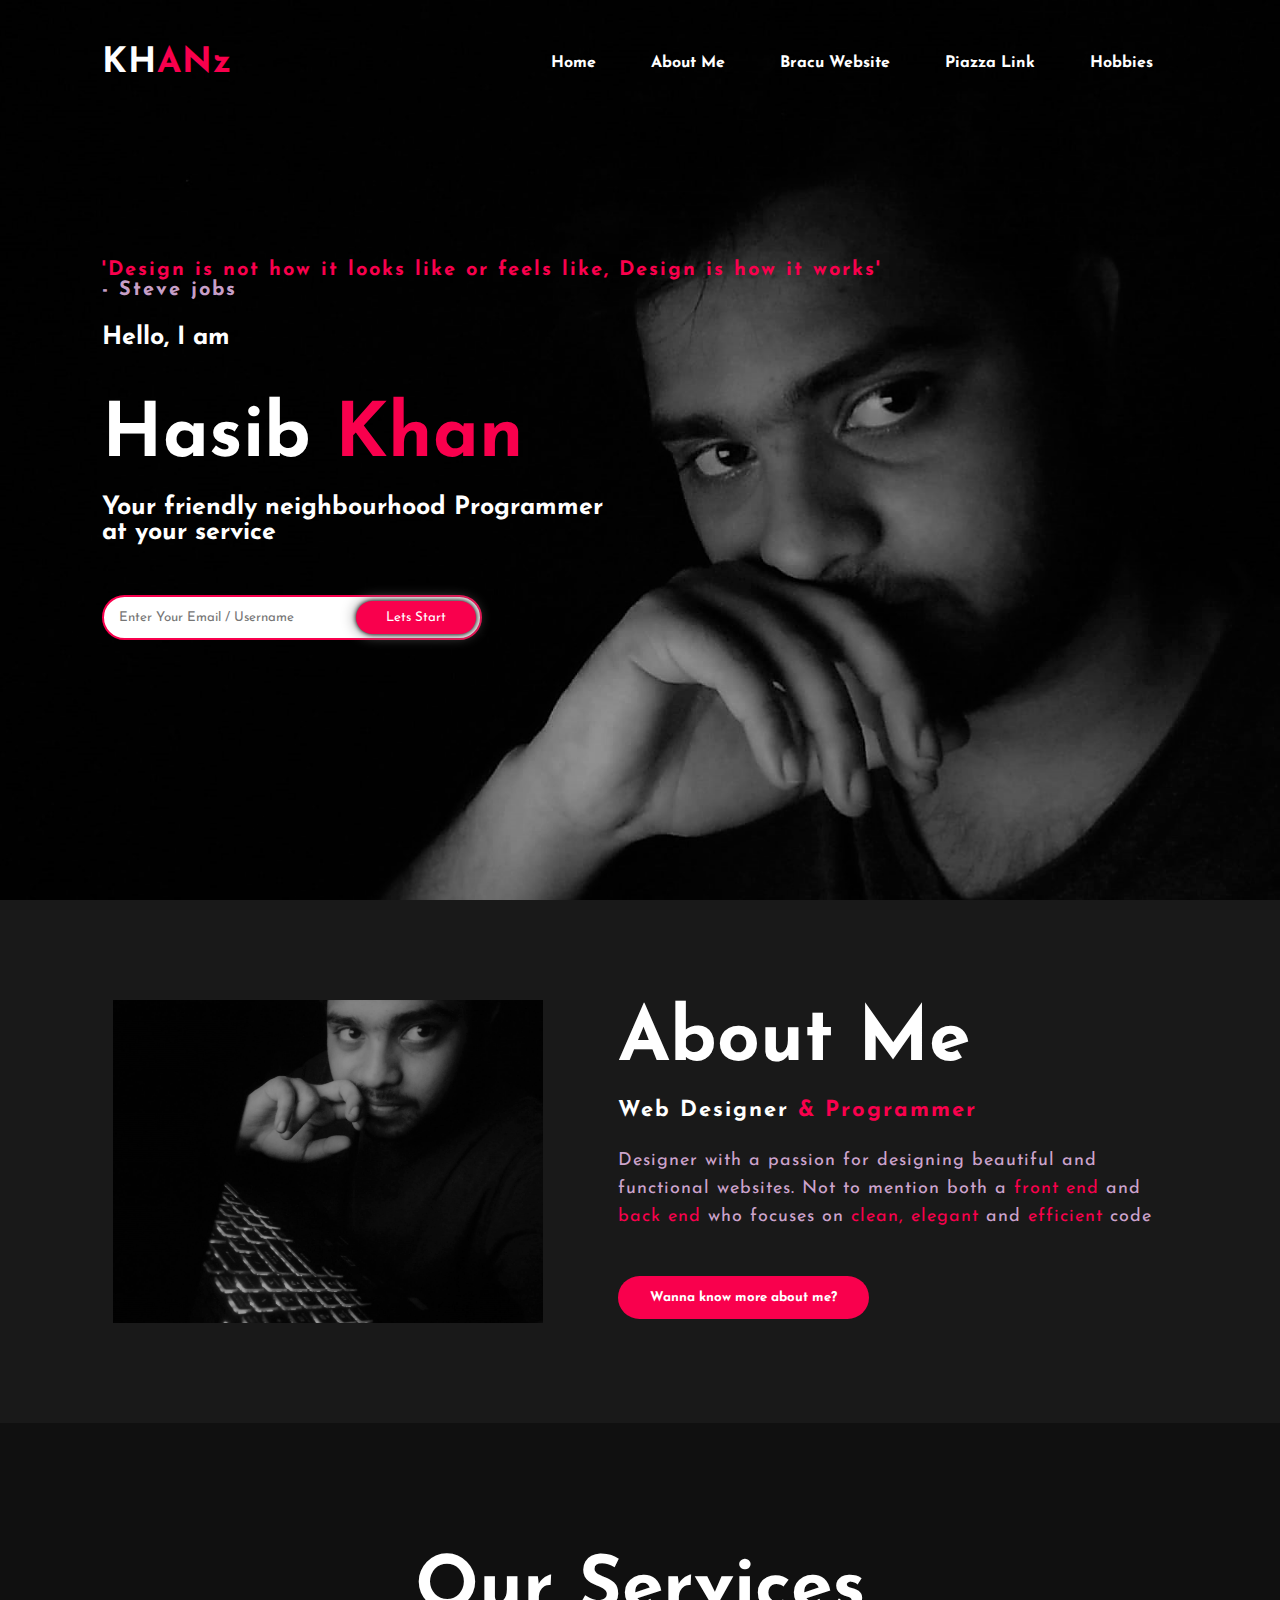
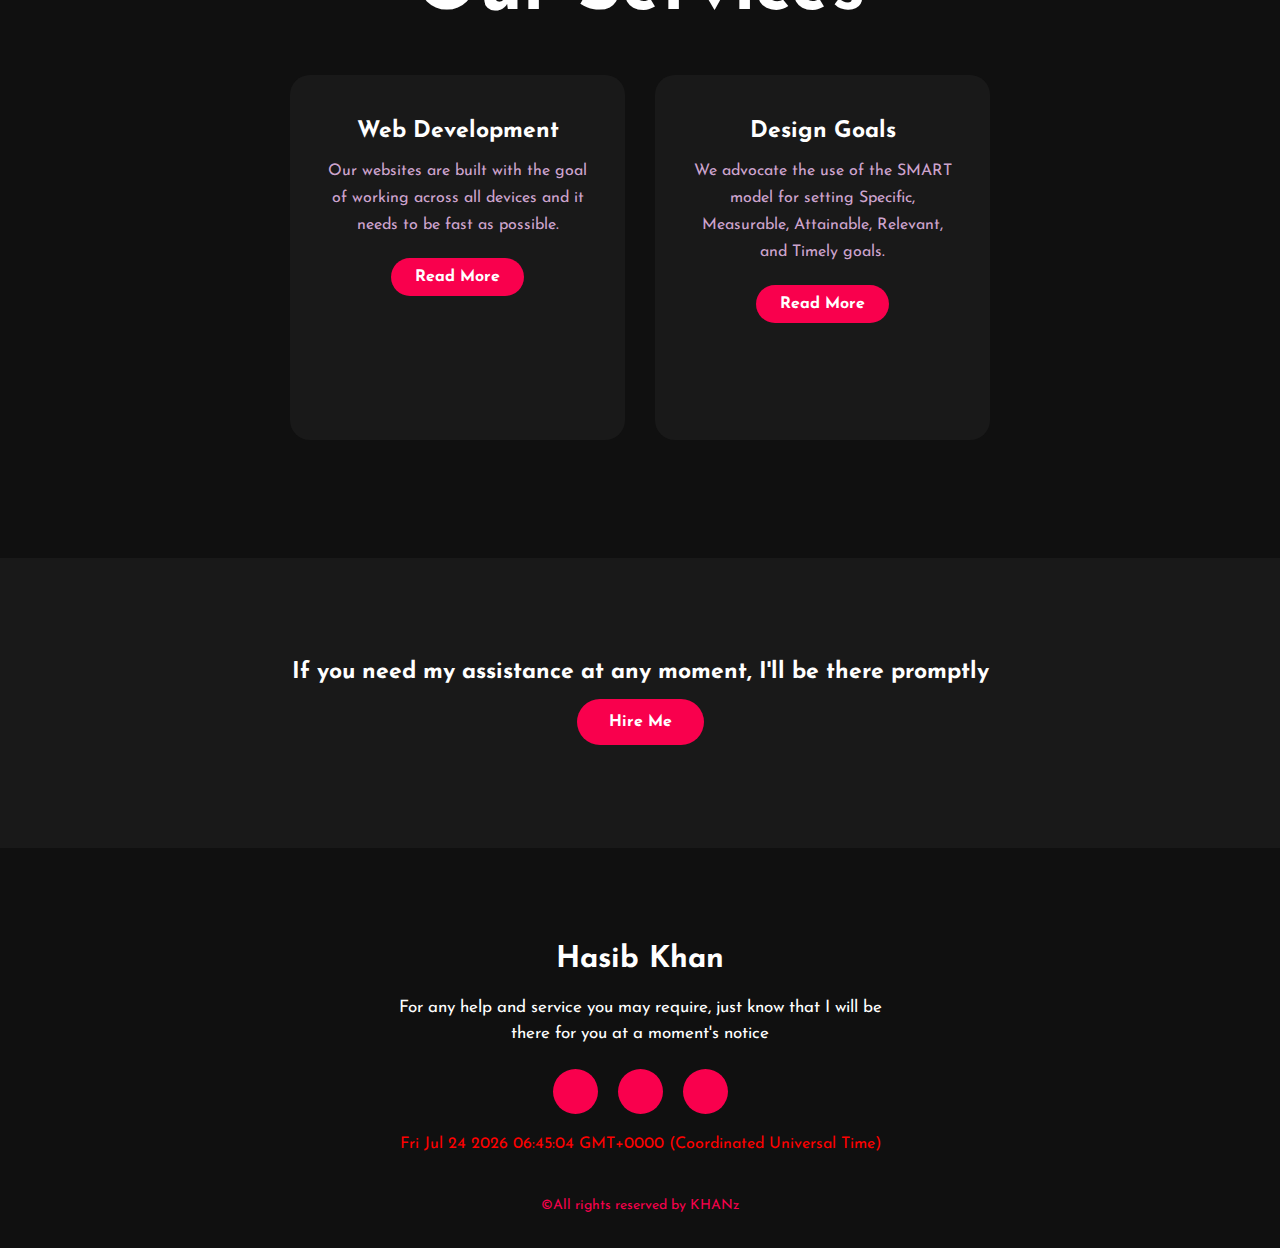
<file: index.html>
<!DOCTYPE html>
<html>
<head>
	<title>Portfolio website</title>
	<link rel="stylesheet" type="text/css" href="css/style.css">

	<link rel="preconnect" href="https://fonts.gstatic.com">
  <link href="https://fonts.googleapis.com/css2?family=Josefin+Sans:ital,wght@0,100;0,200;0,300;0,400;0,500;0,600;0,700;1,100;1,200;1,300;1,400;1,500;1,600;1,700&display=swap" rel="stylesheet">

  <link rel="stylesheet" href="https://cdnjs.cloudflare.com/ajax/libs/font-awesome/5.15.3/css/all.min.css" integrity="sha512-iBBXm8fW90+nuLcSKlbmrPcLa0OT92xO1BIsZ+ywDWZCvqsWgccV3gFoRBv0z+8dLJgyAHIhR35VZc2oM/gI1w==" crossorigin="anonymous" referrerpolicy="no-referrer" />

</head>
<body>
	

	<div class="hero">
		<nav>
			<h2 class="logo">KH<span>ANz</span></h2>
			<ul>
				<li><a href="the other page/index2.html" target="_blank">Home</a></li>
				<li><a href="#Me">About Me</a></li>
				<li><a href="https://www.bracu.ac.bd/" target="_blank">Bracu website</a></li>
				<li><a href="https://piazza.com/class/l3q59z417auaz" target="_blank">piazza link</a></li>
				<li><a href="the other page/index2.html" target="_blank">Hobbies</a></li>
			</ul>
			
		</nav>

		<div class="content">
			<h4> <span> 'Design is not how it looks like or feels like, Design is how it works' </span> <br>- Steve jobs</h4>

			<h3> <br> Hello, I am </h3>
			<h1>Hasib <span>Khan</span></h1>
			<h3>Your friendly neighbourhood Programmer <br> at your service</h3>
			<div class="newslatter">
				<form>
					<input type="email" name="email" id="mail" placeholder="Enter Your Email / Username">
					<input type="submit" name="submit" value="Lets Start">
				</form>
				
			</div>
		</div>
	</div>

	<section class="about">
		<div class="main">
			<img src="img/image1.jpg">
			<div class="about-text">
				<a name="Me"></a>
				<h2>About Me</h2>
				
				<h5>Web Designer <span>& Programmer</span></h5>
				<p>Designer with a passion for designing beautiful and functional websites. Not to mention both a <span>front end</span> and <span>back end</span> who focuses on <span>clean, elegant</span> and <span>efficient</span> code </p>
				<button type="button">Wanna know more about me?</button>
			</div>
		</div>
	</section>

	
	<div class="service">
		<div class="title">
			<h2>Our Services</h2>
		</div>

		<div class="box">
			<div class="card">
				<i class="fas fa-bars"></i>
				<h5>Web Development</h5>
				<div class="pra">
					<p>Our websites are built with the goal of working across all devices and it needs to be fast as possible.</p>

					<p style="text-align: center;">
						<a class="button" href="#">Read More</a>
					</p>
				</div>
			</div>

			

			<div class="card">
				<i class="far fa-bell"></i>
				<h5>Design Goals</h5>
				<div class="pra">
					<p>We advocate the use of the SMART model for setting Specific, Measurable, Attainable, Relevant, and Timely goals. </p>

					<p style="text-align: center;">
						<a class="button" href="#">Read More</a>
					</p>
				</div>
			</div>
		</div>
	</div>

	
	<div class="contact-me">
		<h5>If you need my assistance at any moment, I'll be there promptly</h5>
		<a class="button-two" href="#">Hire Me</a>
	</div>

	
	<footer>
		<p>Hasib Khan</p>
		<p>For any help and service you may require, just know that I will be there for you at a moment's notice</p>
		<div class="social">
			<a href="#"><i class="fab fa-facebook-f"></i></a>
			<a href="#"><i class="fab fa-twitter"></i></a>
			<a href="#"><i class="fab fa-facebook-messenger"></i></a>
			
		</div>
		<p class="end">  ©All rights reserved by KHANz</p>
		
        <p style="color: red;" id="modify"></p>
        <script>
            const date = new Date(document.lastModified);
            document.getElementById("modify").innerHTML = date;
        </script>
	</footer>
</body>
</html>
</file>
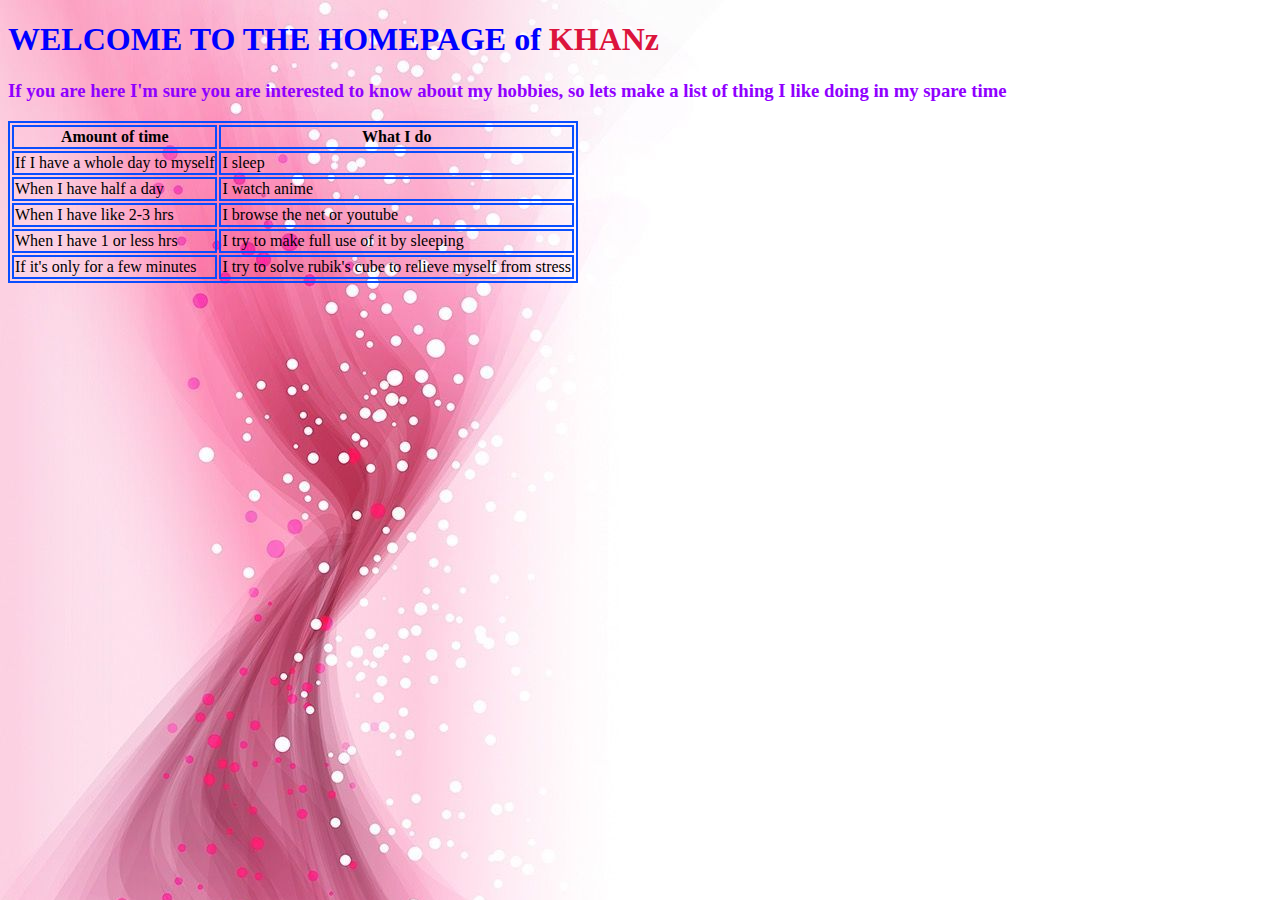
<file: the other page/index2.html>
<!DOCTYPE html>
<html lang="en">
<head>
    <meta charset="UTF-8">
    <meta http-equiv="X-UA-Compatible" content="IE=edge">
    <meta name="viewport" content="width=device-width, initial-scale=1.0">
    <title>Homepage of the KHANz</title>
    <link rel="stylesheet" href="styl2.css">
</head>
<body>
    <h1>WELCOME TO THE HOMEPAGE of <span>KHANz</span></h1>
    <h3> If you are here I'm sure you are interested to know about my hobbies, so lets make a list of thing I like doing in my spare time</h3>
    <style>
        table, tr, td, th{
            border: 2px solid rgba(2, 74, 255, 0.971);
        }
      h1{
    color: blue;
   }
   h3{
       color: rgb(144, 0, 255);
   }
    span{
        color: crimson;
    }
    </style>
    <table>
        <tr>
            <th> Amount of time</th> 
            <th>What I do</th>
        </tr>
        <tr>
            <td>If I have a whole day to myself</td>
            <td>I sleep</td>
        </tr>
        <tr>
            <td>When I have half a day</td>
            <td>I watch anime</td>
        </tr>
        <tr>
            <td>When I have like 2-3 hrs</td>
            <td>I browse the net or youtube</td>
        </tr>
        <tr>
            <td>When I have 1 or less hrs</td>
            <td>I try to make full use of it by sleeping</td>
        </tr>
        <tr>
            <td>If it's only for a few minutes</td>
            <td>I try to solve rubik's cube to relieve myself from stress</td>
        </tr>
    </table>
         
</body>
</html>
</file>
<file: css/style.css>
*{
	padding: 0;
	margin: 0;
	font-family: 'Josefin Sans', sans-serif;
	box-sizing: border-box;
}
.hero{
	height: 100vh;
	width: 100%;
	background-image: url(../img/image3.jpg);
	background-size: cover;
	background-position: center;
}
nav{
	display: flex;
	align-items: center;
	justify-content: space-between;
	padding-top: 45px;
	padding-left: 8%;
	padding-right: 8%;
}
.logo{
	color: white;
	font-size: 35px;
	letter-spacing: 1px;
	cursor: pointer;
}
span{
	color: #f9004d;
}
nav ul li{
	list-style-type: none;
	display: inline-block;
	padding: 10px  25px;
}
nav ul li a{
	color: white;
	text-decoration: none;
	font-weight: bold;
	text-transform: capitalize;
}
nav ul li a:hover{
	color: #f9004d;
	transition: .4s;
}
.btn{
	background-color:#f9004d;
	color: white;
	text-decoration: none;
	border: 2px solid transparent;
	font-weight: bold;
	padding: 10px 25px;
	border-radius: 30px;
	transition: transform .4s; 
}
.btn:hover{
	transform: scale(1.2);
}
.content{
	position: absolute;
	top: 50%;
	left:8%;
	transform: translateY(-50%);
}
h1{
	color: white;
	margin: 20px 0px 20px;
	font-size: 75px;
}
h3{
	color: white;
	font-size: 25px;
	margin-bottom: 50px;
}
h4{
	color: #fcfc;
	letter-spacing: 2px;
	font-size: 20px;
}
.newslatter form{
	width: 380px;
	max-width: 100%;
	position: relative;
}
.newslatter form input:first-child{
	display: inline-block;
	width: 100%;
	padding: 14px 130px 14px 15px;
	border: 2px solid #f9004d;
	outline: none;
	border-radius: 30px;
}
.newslatter form input:last-child{
	position: absolute;
	display: inline-block;
	outline: none;
	border: none;
	padding: 10px 30px;
	border-radius: 30px;
	background-color:#f9004d;
	color: white;
	box-shadow: 0px 0px 5px #000, 0px 0px 15px #858585;
	top: 6px;
	right: 6px; 
}

.about{
	width: 100%;
	padding: 100px 0px;
	background-color: #191919;
}
.about img{
	height: auto;
	width: 430px;
}
.about-text{
	width: 550px;
}
.main{
	width: 1130px;
	max-width: 95%;
	margin: 0 auto;
	display: flex;
	align-items: center;
	justify-content: space-around;
}
.about-text h2{
	color: white;
	font-size: 75px;
	text-transform: capitalize;
	margin-bottom: 20px;
}
.about-text h5{
	color: white;
	letter-spacing: 2px;
	font-size: 22px;
	margin-bottom: 25px;
	text-transform: capitalize;
}
.about-text p{
	color: #fcfc;
	letter-spacing: 1px;
	line-height: 28px;
	font-size: 18px;
	margin-bottom: 45px;
}
button{
	background-color:#f9004d;
	color: white;
	text-decoration: none;
	border: 2px solid transparent;
	font-weight: bold;
	padding: 13px 30px;
	border-radius: 30px;
	transition: .4s; 
}
button:hover{
	background-color: transparent;
	border: 2px solid #f9004d;
	cursor: pointer;
}

.service{
	background: #101010;
	width: 100%;
	padding: 100px 0px;
}
.title h2{
	color: white;
	font-size: 75px;
	width: 1130px;
	margin: 30px auto;
	text-align: center;
}
.box{
	display: flex;
	justify-content: center;
	align-items: center;
	min-height: 400px;
}
.card{
	height: 365px;
	width: 335px;
	padding: 20px 35px;
	background: #191919;
	border-radius: 20px;
	margin: 15px;
	position: relative;
	overflow: hidden;
	text-align: center;
}
.card i{
	font-size: 50px;
	display: block;
	text-align: center;
	margin: 25px 0px;
	color: #f9004d;

}
h5{
	color: white;
	font-size: 23px;
	margin-bottom: 15px;
}
.pra p{
	color: #fcfc;
	font-size: 16px;
	line-height: 27px;
	margin-bottom: 25px;
}
.card .button{
	background-color:#f9004d;
	color: white;
	text-decoration: none;
	border: 2px solid transparent;
	font-weight: bold;
	padding: 9px 22px;
	border-radius: 30px;
	transition: .4s; 
}
.card .button:hover{
	background-color: transparent;
	border: 2px solid #f9004d;
	cursor: pointer;
}
.contact-me{
	width: 100%;
	height: 290px;
	background: #191919;
	display: flex;
	align-items: center;
	flex-direction: column;
	justify-content: center;
}
.contact-me p{
	color: white;
	font-size: 30px;
	font-weight: bold;
	margin-bottom: 25px;
}
.contact-me .button-two{
	background-color:#f9004d;
	color: white;
	text-decoration: none;
	border: 2px solid transparent;
	font-weight: bold;
	padding: 13px 30px;
	border-radius: 30px;
	transition: .4s; 
}
.contact-me .button-two:hover{
	background-color: transparent;
	border: 2px solid #f9004d;
	cursor: pointer;
}
footer{
	position: relative;
	width: 100%;
	height: 400px;
	background: #101010;
	display: flex;
	flex-direction: column;
	align-items: center;
	justify-content: center;
}
footer p:nth-child(1){
	font-size: 30px;
	color: white;
	margin-bottom: 20px;
	font-weight: bold;
}
footer p:nth-child(2){
	color: white;
	font-size: 17px;
	width: 500px;
	text-align: center;
	line-height: 26px;
}
.social{
	display: flex;
}
.social a{
	width: 45px;
	height: 45px;
	display: flex;
	align-items: center;
	justify-content: center;
	background:  #f9004d;
	border-radius: 50%;
	margin: 22px 10px;
	color: white;
	text-decoration: none;
	font-size: 20px;
}
.social a:hover{
	transform: scale(1.3);
	transition: .3s;
}
.end{
	position: absolute;
	color:#f9004d;
	bottom: 35px;
	font-size: 14px; 
}
</file>
<file: the other page/styl2.css>
body{
background-image: url(image2.jpg);
background-repeat: no-repeat;
}
</file>
